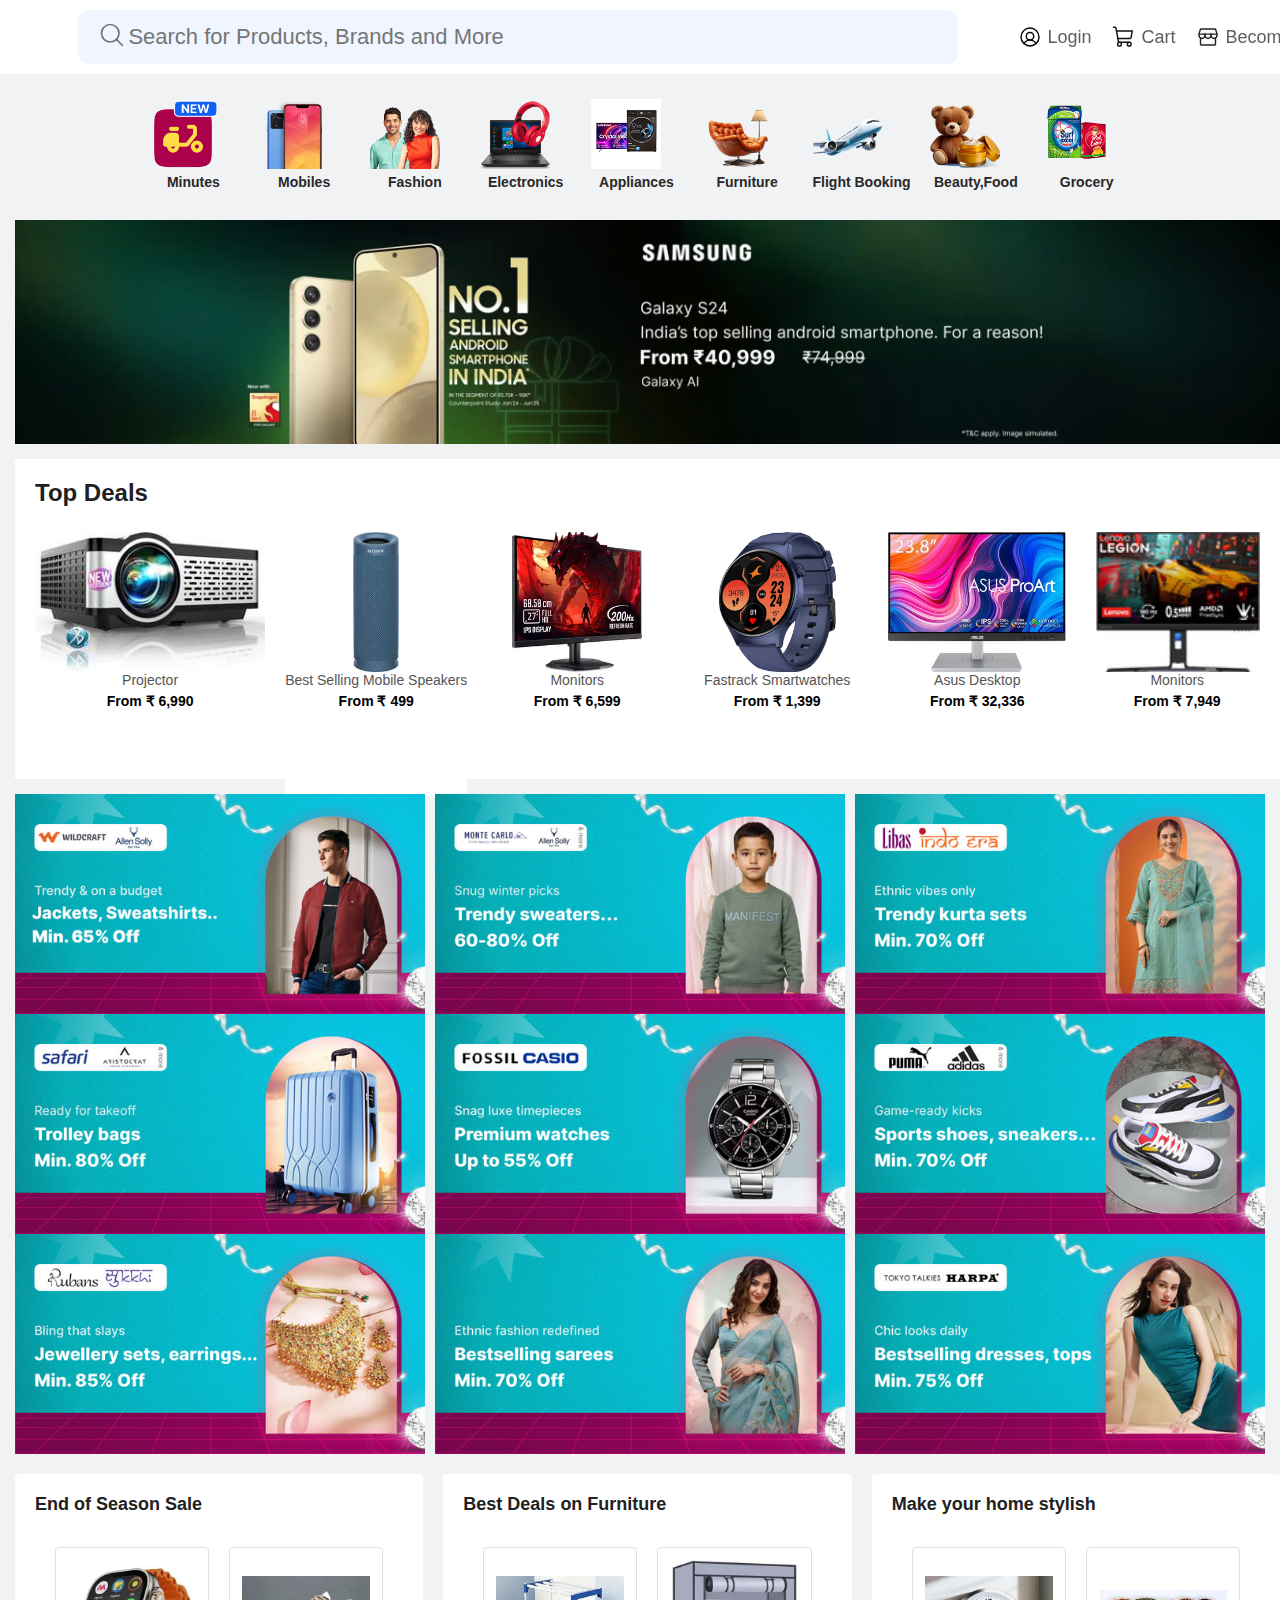
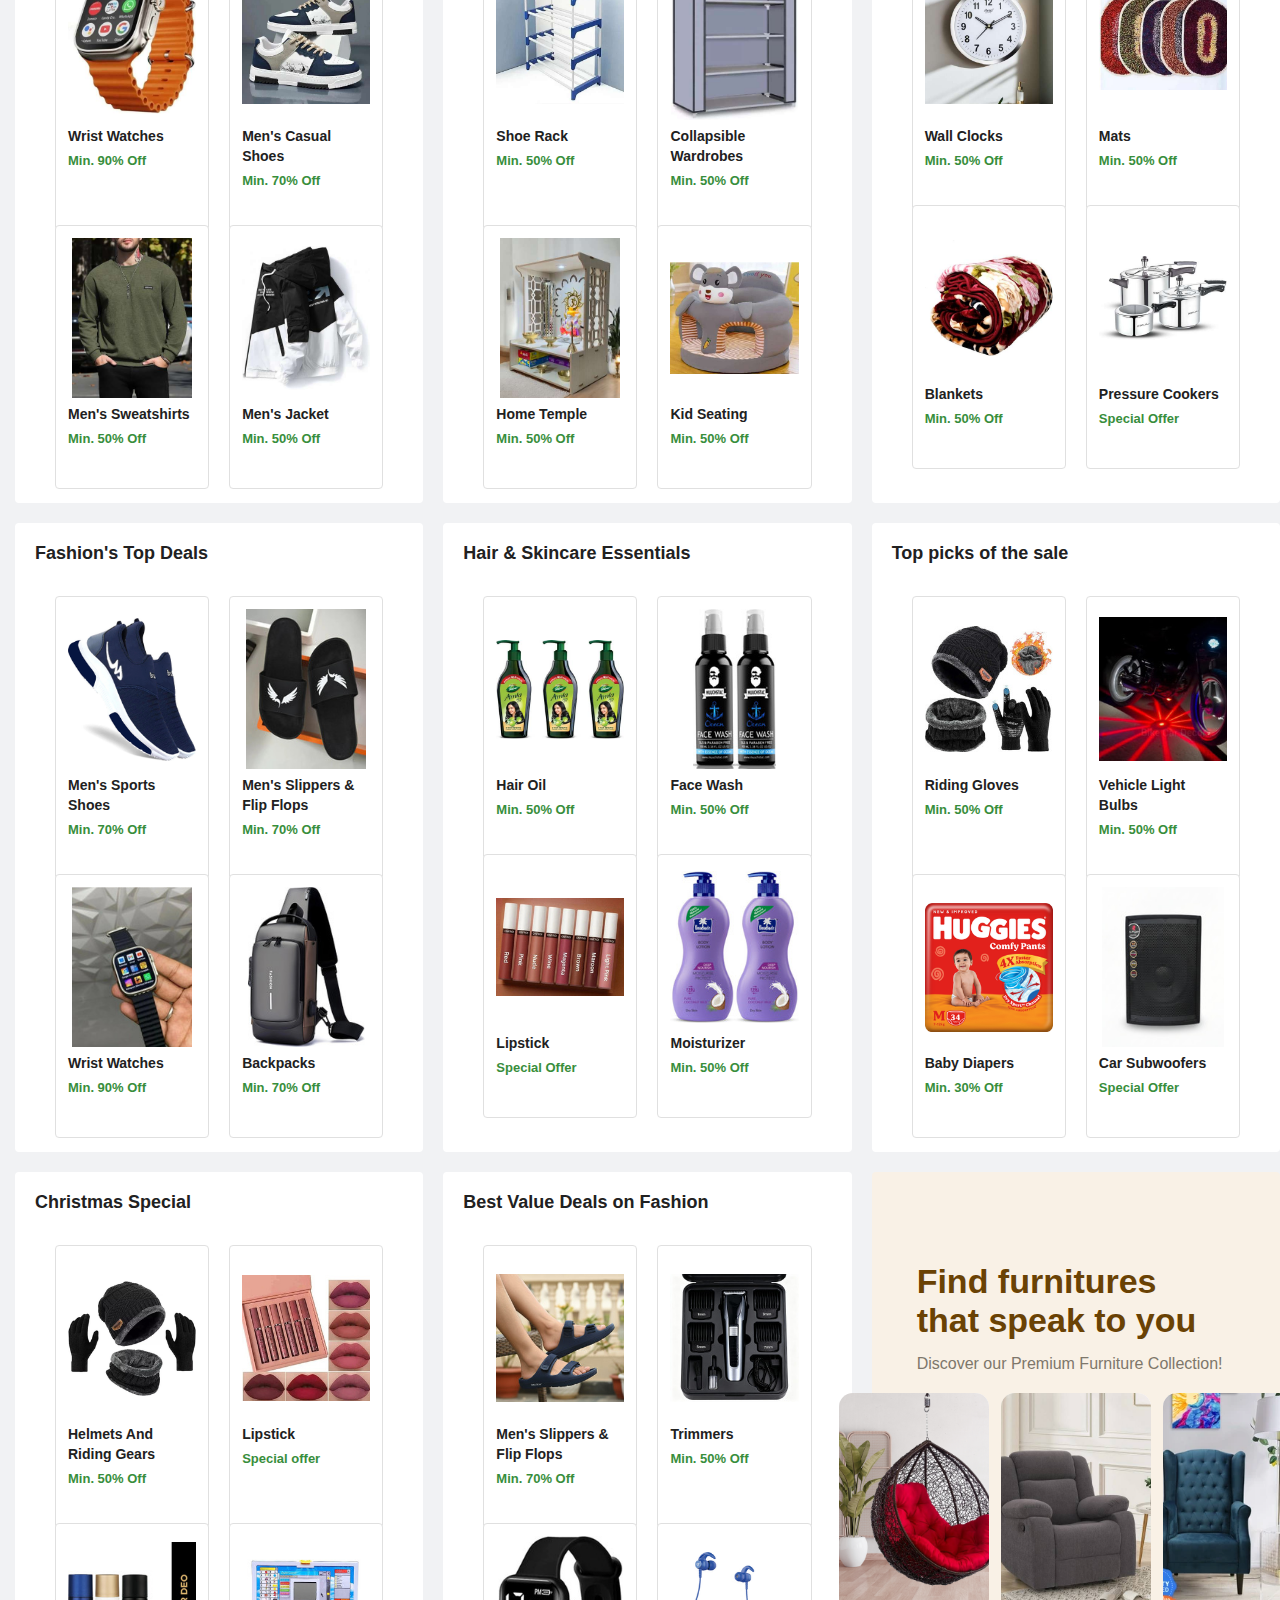
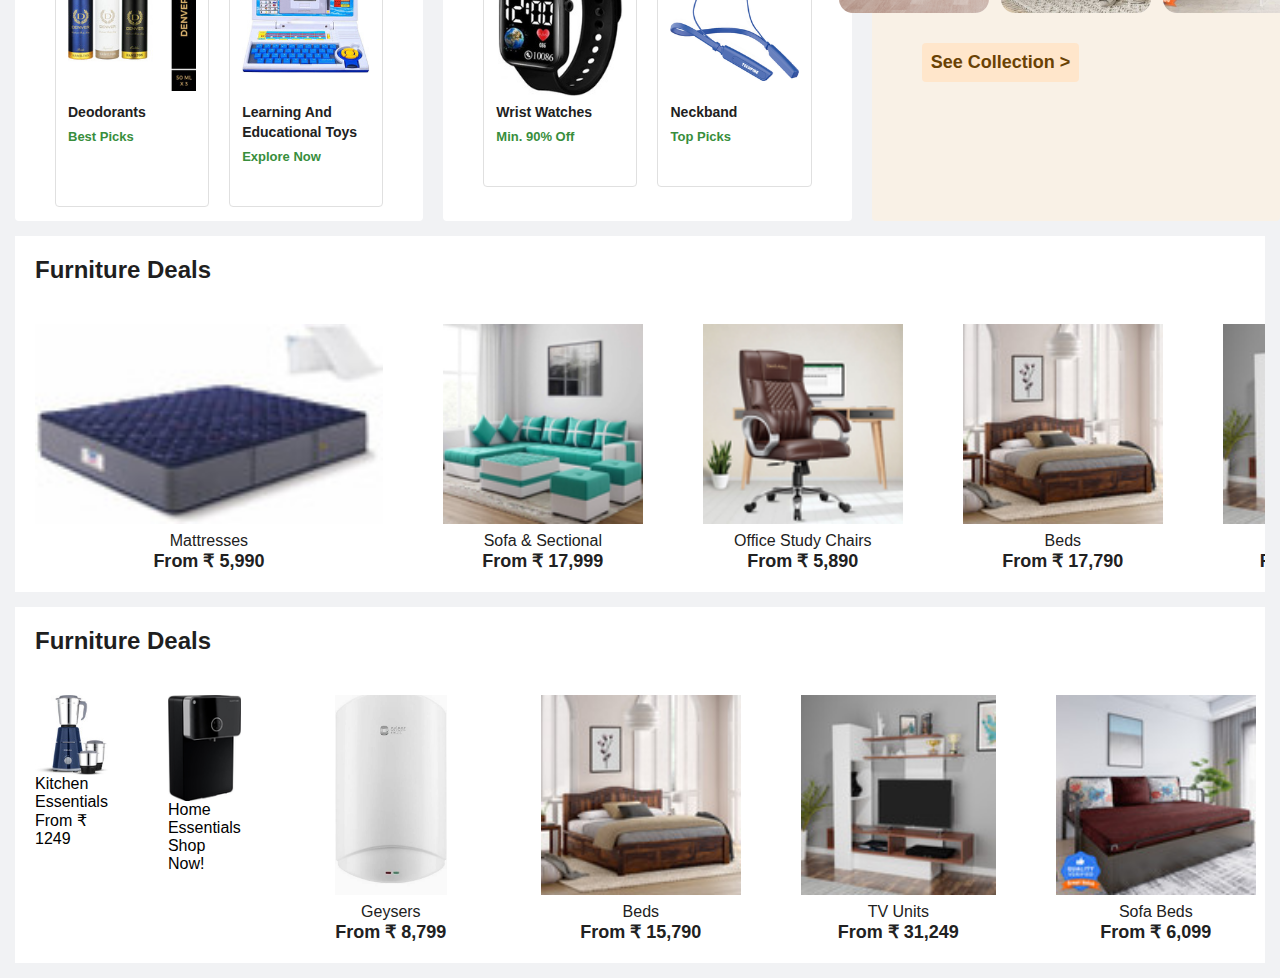
<file: index.html>
<!DOCTYPE html>
<html lang="en">
<head>
    <meta charset="UTF-8">
    <meta name="viewport" content="width=device-width, initial-scale=1.0">
    <title>Flipkart Clone</title>
    <link rel="stylesheet" href="style.css">
</head>
     
<body>

    <!-- 1 -->
    <div class="navbar">
        <div class="logo">
            <img src="Flipkart_logo.svg" alt="">
        </div>
        
            <div class="searchbar">
                <span>
                    <svg width="28" height="30" class="" viewBox="0 0 24 24" fill="none" xmlns="http://www.w3.org/2000/svg"><title>Search Icon</title><path d="M10.5 18C14.6421 18 18 14.6421 18 10.5C18 6.35786 14.6421 3 10.5 3C6.35786 3 3 6.35786 3 10.5C3 14.6421 6.35786 18 10.5 18Z" stroke="#717478" stroke-width="1.4" stroke-linecap="round" stroke-linejoin="round"></path><path d="M16 16L21 21" stroke="#717478" stroke-width="1.4" stroke-linecap="round" stroke-linejoin="round"></path></svg>
                </span>
                <input type="search" size="60" placeholder="Search for Products, Brands and More" width="10" height="10">
            </div>
        
        <div class="links">
            <a href="https://www.flipkart.com/account/login?ret=/" class="icn-btn active">
                <img src="profilel_ogo.svg" alt="">
                <span>Login</span>
            </a>
            <a href="" class="icn-btn">
                <img src="cart_logo.svg" alt="">
                <span>Cart</span>
            </a>
            <a href="" class="icn-btn">
                <img src="seller_logo.svg" alt="">
                <span>Become a Seller</span>
            </a>
            <a href="" class="icn-btn">
                <img src="dots_logo.svg" alt="">
            </a>
        </div>
    </div>

    <!-- 2 -->
    <div class="categories">
        <div class="categ-card">
            <img src="./first.png" alt="">
            <h4>Minutes</h4>
        </div>
        <div class="categ-card">
            <img src="second.webp" alt="">
            <h4>Mobiles </h4>
        </div>
        <div class="categ-card">
            <img src="third.png" alt="">
            <h4>Fashion</h4>
        </div>
        <div class="categ-card">
            <img src="fourth.png" alt="">
            <h4>Electronics</h4>
        </div>
        <div class="categ-card">
            <img src="fifth.png" alt="">
            <h4>Appliances</h4>
        </div>
        <div class="categ-card">
            <img src="sixth.png" alt="">
            <h4>Furniture</h4>
        </div>
        <div class="categ-card">
            <img src="seventh.png" alt="">
            <h4>Flight Booking</h4>
        </div>
        <div class="categ-card">
            <img src="eight.png" alt="">
            <h4>Beauty,Food</h4>
        </div>
        <div class="categ-card">
            <img src="nineth.png" alt="">
            <h4>Grocery</h4>
        </div>
    </div>
                               
    <!-- 3.banner -->
     <div class="banner">
        <img src="./banner2.png" alt="">
     </div>

     <!-- 4 -->
     <div class="cont">
        <div style="padding: 20px 0 5px 20px; font-size: 24px; color: #1f1f1f;">
            <h3>Top Deals</h3>
        </div>
        <div class="deals">
            <div class="deals-image">
            <img src="projector.jpeg" alt="" >
                <p class="para">Projector</p>
                <h4>From &#8377; 6,990 </h4>
            </div>
            <div class="deals-image" style="padding-bottom: 25px;">
                <img src="speaker.jpeg" alt="" >
                <p class="para">Best Selling Mobile Speakers</p>
                <h4>From &#8377; 499 </h4>
            </div>
            <div class="deals-image">
                <img src="./dragon.webp" alt="" >
                <p class="para">Monitors</p>
                <h4>From &#8377; 6,599 </h4>
            </div>
            <div class="deals-image">
                <img src="watch.png" alt="" >
                <p class="para">Fastrack Smartwatches</p>
                <h4>From &#8377; 1,399</h4>
            </div>
            <div class="deals-image">
                <img src="./asus.jpeg" alt="" >
                <p class="para">Asus Desktop</p>
                <h4>From &#8377; 32,336</h4>
            </div>
            <div class="deals-image">
                <img src="Monitors2.jpeg" alt="" >
                <p class="para">Monitors</p>
                <h4>From &#8377; 7,949 </h4>
            </div> 
            <div class="deals-image">
                <img src="Printer2.jpeg" alt="" >
                <p class="para">Printers</p>
                <h4>From &#8377; 3,999 </h4>
            </div>
            <div class="deals-image">
                <img src="ASUS_Monitors.jpeg" alt="" >
                <p class="para">ASUS Monitors</p>
                <h4>From &#8377; 14,999 </h4>
            </div>
            </div>
     </div>


     <!-- 5 -->
      <div class="blue">
        <div>
            <img src="blue1.jpg" alt="">
        </div>
        <div>
            <img src="blue2.jpg" alt="">
        </div>
        <div>
            <img src="blue3.jpg" alt="">
        </div>
        <div>
            <img src="blue4.jpg" alt="">
        </div>
        <div>
            <img src="blue5.jpg" alt="">
        </div>
        <div>
            <img src="blue6.jpg" alt="">
        </div>
        <div>
            <img src="blue7.jpg" alt="">
        </div>
        <div>
            <img src="blue8.jpg" alt="">
        </div>
        <div>
            <img src="blue9.jpg" alt="">
        </div>

      </div>

      <!-- 6 -->
       <div class="product">

      <!-- Row 1 -->
        <!-- column 1 -->
        <div class="product-column">
            <h4>End of Season Sale</h4>
            <div class="status">

            <div class="item">
            <div class="img-box">
            <img src="watch1.jpeg">
            </div>
            <div class="info">
            <p class="title">Wrist Watches</p>
            <p class="price">Min. 90% Off</p>
            </div>
            </div>

            <div class="item">
            <div class="img-box">
            <img src="shoes1.jpeg">
            </div>
            <div class="info">
            <p class="title">Men's Casual Shoes</p>
            <p class="price">Min. 70% Off</p>
            </div>
            </div>

            <div class="item">
            <div class="img-box">
            <img src="jacket1.jpeg">
            </div>
            <div class="info">
            <p class="title">Men's Sweatshirts</p>
            <p class="price">Min. 50% Off</p>
            </div>
            </div>

            <div class="item">
            <div class="img-box">
            <img src="tracksuit1.jpeg">
            </div>
            <div class="info">
            <p class="title">Men's Jacket</p>
            <p class="price">Min. 50% Off</p>
            </div>
            </div>
        </div>
        </div>

        <!-- column 2 -->
        <div class="product-column">
            <h4>Best Deals on Furniture</h4>
            <div class="status">

            <div class="item">
            <div class="img-box">
            <img src="rack2.jpeg">
            </div>
            <div class="info">
            <p class="title">Shoe Rack</p>
            <p class="price">Min. 50% Off</p>
            </div>
            </div>

            <div class="item">
            <div class="img-box">
            <img src="wardrobe2.jpeg">
            </div>
            <div class="info">
            <p class="title">Collapsible Wardrobes</p>
            <p class="price">Min. 50% Off</p>
            </div>
            </div>

            <div class="item">
            <div class="img-box">
            <img src="temple2.jpeg">
            </div>
            <div class="info">
            <p class="title">Home Temple</p>
            <p class="price">Min. 50% Off</p>
            </div>
            </div>

            <div class="item">
            <div class="img-box">
            <img src="toy2.jpeg">
            </div>
            <div class="info">
            <p class="title">Kid Seating</p>
            <p class="price">Min. 50% Off</p>
            </div>
            </div>
        </div>
        </div>

        <!-- column 3 -->
        <div class="product-column">
            <h4>Make your home stylish</h4>
            <div class="status">

            <div class="item">
            <div class="img-box">
            <img src="wallClock3.jpeg">
            </div>
            <div class="info">
            <p class="title">Wall Clocks</p>
            <p class="price">Min. 50% Off</p>
            </div>
            </div>

            <div class="item">
            <div class="img-box">
            <img src="mat3.jpeg">
            </div>
            <div class="info">
            <p class="title">Mats</p>
            <p class="price">Min. 50% Off</p>
            </div>
            </div>

            <div class="item">
            <div class="img-box">
            <img src="blanket3.jpeg">
            </div>
            <div class="info">
            <p class="title">Blankets</p>
            <p class="price">Min. 50% Off</p>
            </div>
            </div>


            <div class="item">
            <div class="img-box">
            <img src="cooker3.jpeg">
            </div>
            <div class="info">
            <p class="title">Pressure Cookers</p>
            <p class="price">Special Offer</p>
            </div>
            </div>
        </div>
        </div>

     <!-- Row 2 -->
       <!-- Column 1 -->
        <div class="product-column">
            <h4>Fashion's Top Deals</h4>
            <div class="status">

            <div class="item">
            <div class="img-box">
            <img src="Sportshoes21.jpeg">
            </div>
            <div class="info">
            <p class="title">Men's Sports Shoes</p>
            <p class="price">Min. 70% Off</p>
            </div>
            </div>

            <div class="item">
            <div class="img-box">
            <img src="slipper21.jpeg">
            </div>
            <div class="info">
            <p class="title">Men's Slippers & Flip Flops</p>
            <p class="price">Min. 70% Off</p>
            </div>
            </div>

            <div class="item">
            <div class="img-box">
            <img src="wristwatches21.jpeg">
            </div>
            <div class="info">
            <p class="title">Wrist Watches</p>
            <p class="price">Min. 90% Off</p>
            </div>
            </div>

            <div class="item">
            <div class="img-box">
            <img src="backpacks21.jpeg">
            </div>
            <div class="info">
            <p class="title">Backpacks</p>
            <p class="price">Min. 70% Off</p>
            </div>
            </div>
        </div>
        </div>

        <!-- Column 2 -->
        <div class="product-column">
            <h4>Hair  & Skincare Essentials</h4>
            <div class="status">

            <div class="item">
            <div class="img-box">
            <img src="./amla.jpeg">
            </div>
            <div class="info">
            <p class="title">Hair Oil</p>
            <p class="price">Min. 50% Off</p>
            </div>
            </div>

            <div class="item">
            <div class="img-box">
            <img src="facewash22.jpeg">
            </div>
            <div class="info">
            <p class="title">Face Wash</p>
            <p class="price">Min. 50% Off</p>
            </div>
            </div>

            <div class="item">
            <div class="img-box">
            <img src="lipstick22.jpeg">
            </div>
            <div class="info">
            <p class="title">Lipstick</p>
            <p class="price">Special Offer</p>
            </div>
            </div>

            <div class="item">
            <div class="img-box">
            <img src="moisturizer22.jpeg">
            </div>
            <div class="info">
            <p class="title">Moisturizer</p>
            <p class="price">Min. 50% Off</p>
            </div>
            </div>
        </div>
        </div>

        <!-- Column 3 -->
        <div class="product-column">
            <h4>Top picks of the sale</h4>
            <div class="status">

            <div class="item">
            <div class="img-box">
            <img src="capGloves22.jpeg">
            </div>
            <div class="info">
            <p class="title">Riding Gloves</p>
            <p class="price">Min. 50% Off</p>
            </div>
            </div>

            <div class="item">
            <div class="img-box">
            <img src="vehiclelight22.jpeg">
            </div>
            <div class="info">
            <p class="title">Vehicle Light Bulbs</p>
            <p class="price">Min. 50% Off</p>
            </div>
            </div>

            <div class="item">
            <div class="img-box">
            <img src="diapers22.jpeg">
            </div>
            <div class="info">
            <p class="title">Baby Diapers</p>
            <p class="price">Min. 30% Off</p>
            </div>
            </div>

            <div class="item">
            <div class="img-box">
            <img src="woofers22.jpeg">
            </div>
            <div class="info">
            <p class="title">Car Subwoofers</p>
            <p class="price">Special Offer</p>
            </div>
            </div>
        </div>
        </div>

         <!-- Row 3 -->
       <!-- Column 1 -->
        <div class="product-column">
            <h4>Christmas Special</h4>
            <div class="status">

            <div class="item">
            <div class="img-box">
            <img src="gloves31.jpeg">
            </div>
            <div class="info">
            <p class="title">Helmets And Riding Gears</p>
            <p class="price">Min. 50% Off</p>
            </div>
            </div>

            <div class="item">
            <div class="img-box">
            <img src="lipst31.jpeg">
            </div>
            <div class="info">
            <p class="title">Lipstick</p>
            <p class="price">Special offer</p>
            </div>
            </div>

            <div class="item">
            <div class="img-box">
            <img src="deodorants31.jpeg">
            </div>
            <div class="info">
            <p class="title">Deodorants</p>
            <p class="price">Best Picks</p>
            </div>
            </div>

            <div class="item">
            <div class="img-box">
            <img src="learningtoys31.jpeg">
            </div>
            <div class="info">
            <p class="title">Learning And Educational Toys</p>
            <p class="price">Explore Now</p>
            </div>
            </div>
        </div>
        </div>

        <!-- Column 2 -->
        <div class="product-column">
            <h4>Best Value Deals on Fashion</h4>
            <div class="status">

            <div class="item">
            <div class="img-box">
            <img src="flipflop32.jpeg">
            </div>
            <div class="info">
            <p class="title">Men's Slippers & Flip Flops</p>
            <p class="price">Min. 70% Off</p>
            </div>
            </div>

            <div class="item">
            <div class="img-box">
            <img src="trimmer32.jpeg">
            </div>
            <div class="info">
            <p class="title">Trimmers</p>
            <p class="price">Min. 50% Off</p>
            </div>
            </div>

            <div class="item">
            <div class="img-box">
            <img src="handwatches32.jpeg">
            </div>
            <div class="info">
            <p class="title">Wrist Watches</p>
            <p class="price">Min. 90% Off</p>
            </div>
            </div>

            <div class="item">
            <div class="img-box">
            <img src="neckband32.jpeg">
            </div>
            <div class="info">
            <p class="title">Neckband</p>
            <p class="price">Top Picks</p>
            </div>
            </div>
        </div>
        </div>

        <!-- Column 3 -->

        <div class="boxer">
            <div class="boxertext">
                <h1>Find furnitures</h1>
                <h1>that speak to you</h1>
                <p>Discover our Premium Furniture Collection!</p>
            </div>
            <div class="boxerimg">
                <img src="1flyingchair33.png" alt="">
                <img src="2recliners33.jpeg" alt="">
                <img src="3sofa33.webp" alt="">
            </div>
            <button>See Collection ></button>
        </div>

        </div>
        
        <!-- 7 -->

        <div class="divu">
            <div class="head">
                <h4>Furniture Deals</h4>
            </div>
            <div class="divider">
                <div class="dividerimg">
                    <img src="divider1.jpeg" alt="">
                    <p class="dividerpara">Mattresses</p>
                    <p class="dividerprice">From &#8377; 5,990 </p>
                </div>
                <div class="dividerimg">
                    <img src="divider2.jpeg" alt="">
                    <p class="dividerpara">Sofa & Sectional</p>
                    <p class="dividerprice">From &#8377; 17,999 </p>
                </div>
                <div class="dividerimg">
                    <img src="divider3.jpeg" alt="">
                    <p class="dividerpara">Office Study Chairs</p>
                    <p class="dividerprice">From &#8377; 5,890 </p>
                </div>
                <div class="dividerimg">
                    <img src="divider4.jpeg" alt="">
                    <p class="dividerpara">Beds</p>
                    <p class="dividerprice">From &#8377; 17,790 </p>
                </div>
                <div class="dividerimg">
                    <img src="divider5.jpeg" alt="">
                    <p class="dividerpara">TV Units</p>
                    <p class="dividerprice">From &#8377; 31,249 </p>
                </div>
                <div class="dividerimg">
                    <img src="divider6.jpeg" alt="">
                    <p class="dividerpara">Sofa Beds</p>
                    <p class="dividerprice">From &#8377; 16,099 </p>
                </div>
                <div class="dividerimg">
                    <img src="divider7.jpeg" alt="">
                    <p class="dividerpara">Sofa Set</p>
                    <p class="dividerprice">From &#8377; 21,999 </p>
                </div>
                <div class="dividerimg">
                    <img src="divider8.jpeg" alt="">
                    <p class="dividerpara">Sofa Beds</p>
                    <p class="dividerprice">From &#8377; 21,099 </p>
                </div>
                </div>
        </div>
        <div class="divu">
            <div class="head">
                <h4>Furniture Deals</h4>
            </div>
            <div class="divider">
                <div class="divideerimg">
                    <img src="diver1.jpeg" alt="">
                    <p class="diverpara">Kitchen Essentials</p>
                    <p class="diverprice">From &#8377; 1249 </p>
                </div>
                <div class="diverimg">
                    <img src="diver2.jpeg" alt="">
                    <p class="dividerpara">Home Essentials</p>
                    <p class="dividerprice">Shop Now!</p>
                </div>
                <div class="dividerimg">
                    <img src="./geyser.jpeg" alt="">
                    <p class="dividerpara"> Geysers</p>
                    <p class="dividerprice">From &#8377; 8,799 </p>
                </div>
                <div class="dividerimg">
                    <img src="divider4.jpeg" alt="">
                    <p class="dividerpara">Beds</p>
                    <p class="dividerprice">From &#8377; 15,790 </p>
                </div>
                <div class="dividerimg">
                    <img src="divider5.jpeg" alt="">
                    <p class="dividerpara">TV Units</p>
                    <p class="dividerprice">From &#8377; 31,249 </p>
                </div>
                <div class="dividerimg">
                    <img src="divider6.jpeg" alt="">
                    <p class="dividerpara">Sofa Beds</p>
                    <p class="dividerprice">From &#8377; 6,099 </p>
                </div>
                <div class="dividerimg">
                    <img src="divider7.jpeg" alt="">
                    <p class="dividerpara">Sofa Set</p>
                    <p class="dividerprice">From &#8377; 21,999 </p>
                </div>
                <div class="dividerimg">
                    <img src="divider8.jpeg" alt="">
                    <p class="dividerpara">Sofa Beds</p>
                    <p class="dividerprice">From &#8377; 6,099 </p>
                </div>
                </div>
        </div>
</body>
</html>
</file>
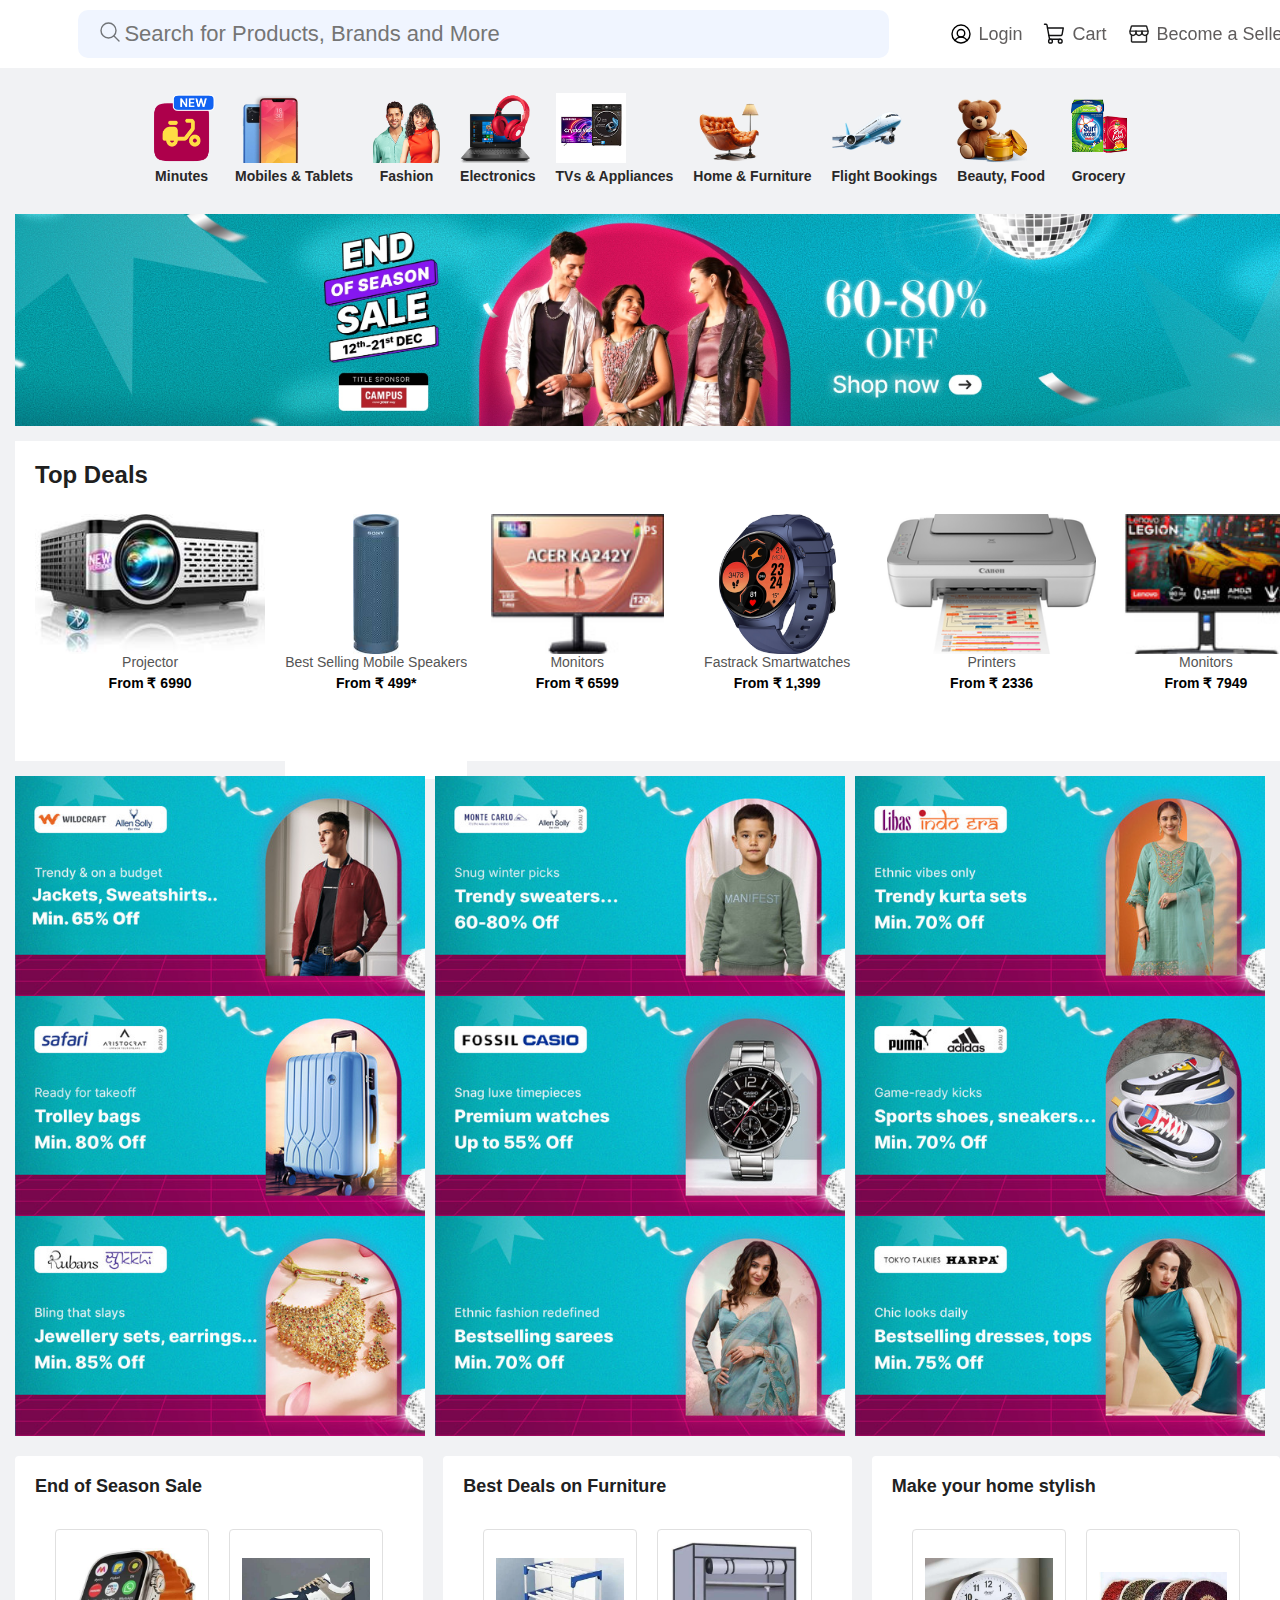
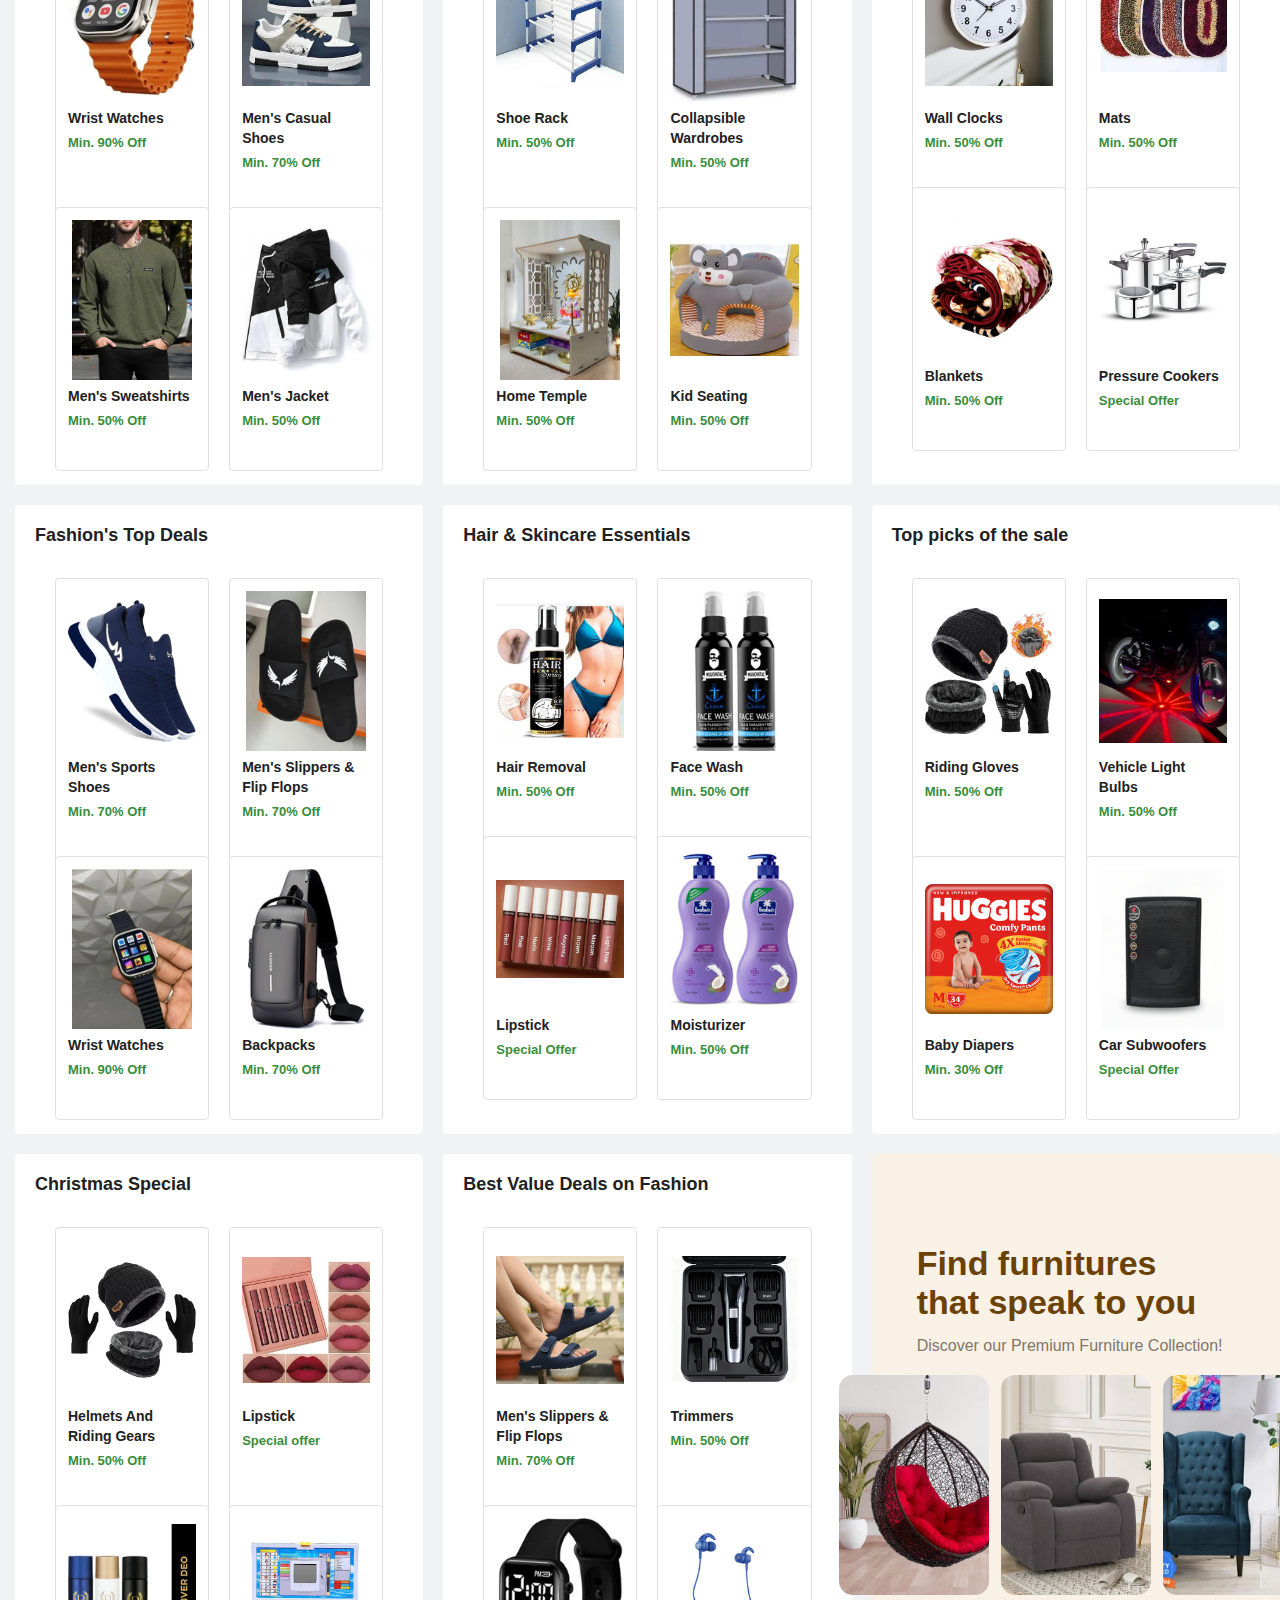
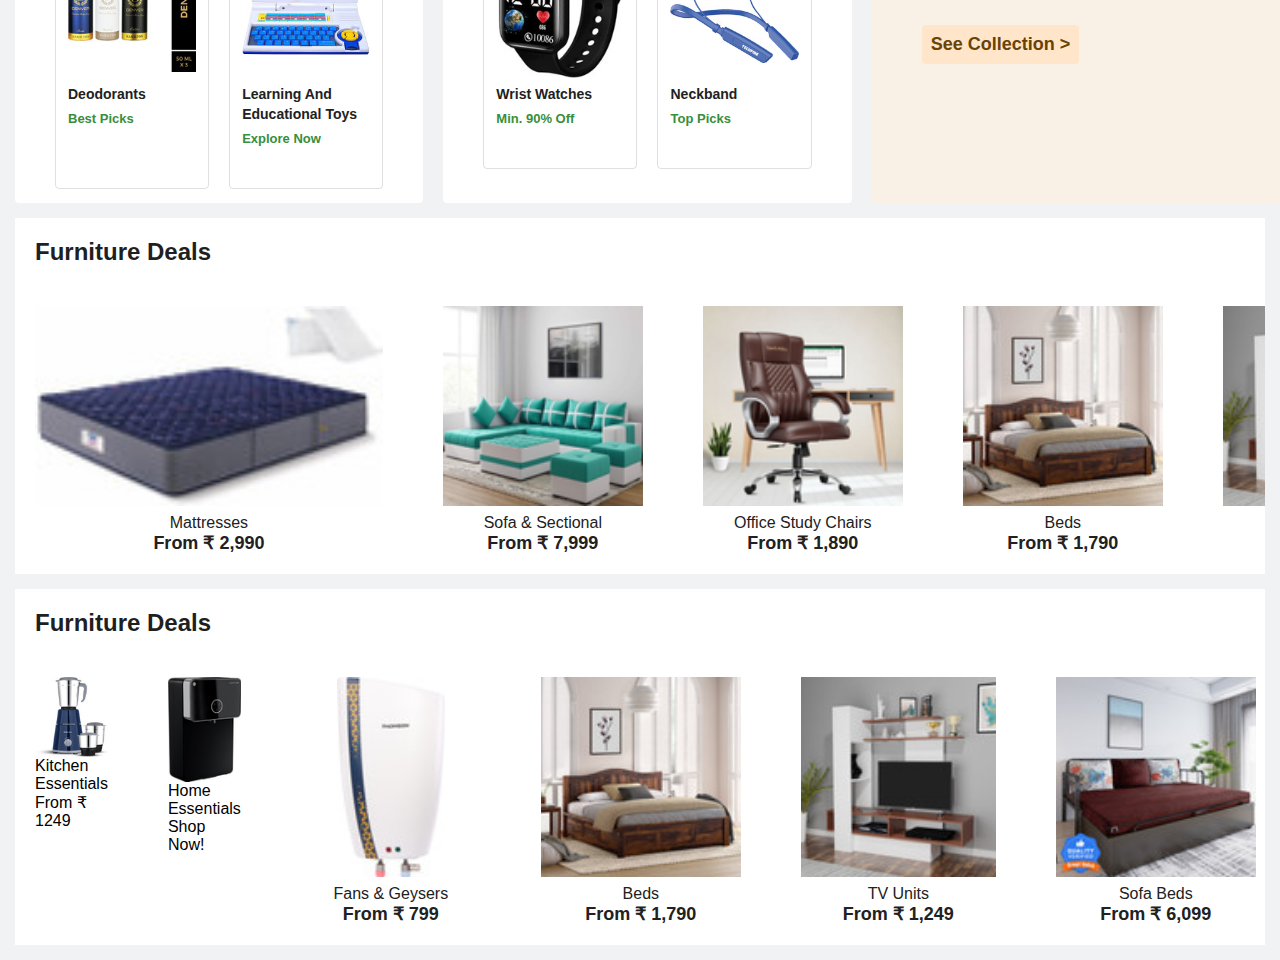
<file: flipkart.html>
<!DOCTYPE html>
<html lang="en">
<head>
    <meta charset="UTF-8">
    <meta name="viewport" content="width=device-width, initial-scale=1.0">
    <title>Flipkart</title>
    <link rel="stylesheet" href="style.css">
</head>
<body>

    <!-- 1 -->
    <div class="navbar">
        <div class="logo">
            <img src="Flipkart_logo.svg" alt="">
        </div>
        
            <div class="searchbar">
                <span>
                    <svg width="24" height="24" class="" viewBox="0 0 24 24" fill="none" xmlns="http://www.w3.org/2000/svg"><title>Search Icon</title><path d="M10.5 18C14.6421 18 18 14.6421 18 10.5C18 6.35786 14.6421 3 10.5 3C6.35786 3 3 6.35786 3 10.5C3 14.6421 6.35786 18 10.5 18Z" stroke="#717478" stroke-width="1.4" stroke-linecap="round" stroke-linejoin="round"></path><path d="M16 16L21 21" stroke="#717478" stroke-width="1.4" stroke-linecap="round" stroke-linejoin="round"></path></svg>
                </span>
                <input type="search" size="55" placeholder="Search for Products, Brands and More">
            </div>
        
        <div class="links">
            <a href="https://www.flipkart.com/account/login?ret=/" class="icn-btn active">
                <img src="profilel_ogo.svg" alt="">
                <span>Login</span>
            </a>
            <a href="" class="icn-btn">
                <img src="cart_logo.svg" alt="">
                <span>Cart</span>
            </a>
            <a href="" class="icn-btn">
                <img src="seller_logo.svg" alt="">
                <span>Become a Seller</span>
            </a>
            <a href="" class="icn-btn">
                <img src="dots_logo.svg" alt="">
            </a>
        </div>
    </div>

    <!-- 2 -->
    <div class="categories">
        <div class="categ-card">
            <img src="/first.png" alt="">
            <h4>Minutes</h4>
        </div>
        <div class="categ-card">
            <img src="second.webp" alt="">
            <h4>Mobiles & Tablets</h4>
        </div>
        <div class="categ-card">
            <img src="third.png" alt="">
            <h4>Fashion</h4>
        </div>
        <div class="categ-card">
            <img src="fourth.png" alt="">
            <h4>Electronics</h4>
        </div>
        <div class="categ-card">
            <img src="fifth.png" alt="">
            <h4>TVs & Appliances</h4>
        </div>
        <div class="categ-card">
            <img src="sixth.png" alt="">
            <h4>Home & Furniture</h4>
        </div>
        <div class="categ-card">
            <img src="seventh.png" alt="">
            <h4>Flight Bookings</h4>
        </div>
        <div class="categ-card">
            <img src="eight.png" alt="">
            <h4>Beauty, Food</h4>
        </div>
        <div class="categ-card">
            <img src="nineth.png" alt="">
            <h4>Grocery</h4>
        </div>
    </div>

    <!-- 3.banner -->
     <div class="banner">
        <img src="banner.png" alt="">
     </div>

     <!-- 4 -->
     <div class="cont">
        <div style="padding: 20px 0 5px 20px; font-size: 24px; color: #1f1f1f;">
            <h3>Top Deals</h3>
        </div>
        <div class="deals">
            <div class="deals-image">
            <img src="projector.jpeg" alt="" >
                <p class="para">Projector</p>
                <h4>From &#8377; 6990 </h4>
            </div>
            <div class="deals-image" style="padding-bottom: 25px;">
                <img src="speaker.jpeg" alt="" >
                <p class="para">Best Selling Mobile Speakers</p>
                <h4>From &#8377; 499* </h4>
            </div>
            <div class="deals-image">
                <img src="Monitors1.jpeg" alt="" >
                <p class="para">Monitors</p>
                <h4>From &#8377; 6599 </h4>
            </div>
            <div class="deals-image">
                <img src="watch.png" alt="" >
                <p class="para">Fastrack Smartwatches</p>
                <h4>From &#8377; 1,399</h4>
            </div>
            <div class="deals-image">
                <img src="pr.png" alt="" >
                <p class="para">Printers</p>
                <h4>From &#8377; 2336</h4>
            </div>
            <div class="deals-image">
                <img src="Monitors2.jpeg" alt="" >
                <p class="para">Monitors</p>
                <h4>From &#8377; 7949 </h4>
            </div> 
            <div class="deals-image">
                <img src="Printer2.jpeg" alt="" >
                <p class="para">Printers</p>
                <h4>From &#8377; 3999 </h4>
            </div>
            <div class="deals-image">
                <img src="ASUS_Monitors.jpeg" alt="" >
                <p class="para">ASUS Monitors</p>
                <h4>From &#8377; 14999 </h4>
            </div>
            </div>
     </div>


     <!-- 5 -->
      <div class="blue">
        <div>
            <img src="blue1.jpg" alt="">
        </div>
        <div>
            <img src="blue2.jpg" alt="">
        </div>
        <div>
            <img src="blue3.jpg" alt="">
        </div>
        <div>
            <img src="blue4.jpg" alt="">
        </div>
        <div>
            <img src="blue5.jpg" alt="">
        </div>
        <div>
            <img src="blue6.jpg" alt="">
        </div>
        <div>
            <img src="blue7.jpg" alt="">
        </div>
        <div>
            <img src="blue8.jpg" alt="">
        </div>
        <div>
            <img src="blue9.jpg" alt="">
        </div>

      </div>

      <!-- 6 -->
       <div class="product">

      <!-- Row 1 -->
        <!-- column 1 -->
        <div class="product-column">
            <h4>End of Season Sale</h4>
            <div class="status">

            <div class="item">
            <div class="img-box">
            <img src="watch1.jpeg">
            </div>
            <div class="info">
            <p class="title">Wrist Watches</p>
            <p class="price">Min. 90% Off</p>
            </div>
            </div>

            <div class="item">
            <div class="img-box">
            <img src="shoes1.jpeg">
            </div>
            <div class="info">
            <p class="title">Men's Casual Shoes</p>
            <p class="price">Min. 70% Off</p>
            </div>
            </div>

            <div class="item">
            <div class="img-box">
            <img src="jacket1.jpeg">
            </div>
            <div class="info">
            <p class="title">Men's Sweatshirts</p>
            <p class="price">Min. 50% Off</p>
            </div>
            </div>

            <div class="item">
            <div class="img-box">
            <img src="tracksuit1.jpeg">
            </div>
            <div class="info">
            <p class="title">Men's Jacket</p>
            <p class="price">Min. 50% Off</p>
            </div>
            </div>
        </div>
        </div>

        <!-- column 2 -->
        <div class="product-column">
            <h4>Best Deals on Furniture</h4>
            <div class="status">

            <div class="item">
            <div class="img-box">
            <img src="rack2.jpeg">
            </div>
            <div class="info">
            <p class="title">Shoe Rack</p>
            <p class="price">Min. 50% Off</p>
            </div>
            </div>

            <div class="item">
            <div class="img-box">
            <img src="wardrobe2.jpeg">
            </div>
            <div class="info">
            <p class="title">Collapsible Wardrobes</p>
            <p class="price">Min. 50% Off</p>
            </div>
            </div>

            <div class="item">
            <div class="img-box">
            <img src="temple2.jpeg">
            </div>
            <div class="info">
            <p class="title">Home Temple</p>
            <p class="price">Min. 50% Off</p>
            </div>
            </div>

            <div class="item">
            <div class="img-box">
            <img src="toy2.jpeg">
            </div>
            <div class="info">
            <p class="title">Kid Seating</p>
            <p class="price">Min. 50% Off</p>
            </div>
            </div>
        </div>
        </div>

        <!-- column 3 -->
        <div class="product-column">
            <h4>Make your home stylish</h4>
            <div class="status">

            <div class="item">
            <div class="img-box">
            <img src="wallClock3.jpeg">
            </div>
            <div class="info">
            <p class="title">Wall Clocks</p>
            <p class="price">Min. 50% Off</p>
            </div>
            </div>

            <div class="item">
            <div class="img-box">
            <img src="mat3.jpeg">
            </div>
            <div class="info">
            <p class="title">Mats</p>
            <p class="price">Min. 50% Off</p>
            </div>
            </div>

            <div class="item">
            <div class="img-box">
            <img src="blanket3.jpeg">
            </div>
            <div class="info">
            <p class="title">Blankets</p>
            <p class="price">Min. 50% Off</p>
            </div>
            </div>


            <div class="item">
            <div class="img-box">
            <img src="cooker3.jpeg">
            </div>
            <div class="info">
            <p class="title">Pressure Cookers</p>
            <p class="price">Special Offer</p>
            </div>
            </div>
        </div>
        </div>

     <!-- Row 2 -->
       <!-- Column 1 -->
        <div class="product-column">
            <h4>Fashion's Top Deals</h4>
            <div class="status">

            <div class="item">
            <div class="img-box">
            <img src="Sportshoes21.jpeg">
            </div>
            <div class="info">
            <p class="title">Men's Sports Shoes</p>
            <p class="price">Min. 70% Off</p>
            </div>
            </div>

            <div class="item">
            <div class="img-box">
            <img src="slipper21.jpeg">
            </div>
            <div class="info">
            <p class="title">Men's Slippers & Flip Flops</p>
            <p class="price">Min. 70% Off</p>
            </div>
            </div>

            <div class="item">
            <div class="img-box">
            <img src="wristwatches21.jpeg">
            </div>
            <div class="info">
            <p class="title">Wrist Watches</p>
            <p class="price">Min. 90% Off</p>
            </div>
            </div>

            <div class="item">
            <div class="img-box">
            <img src="backpacks21.jpeg">
            </div>
            <div class="info">
            <p class="title">Backpacks</p>
            <p class="price">Min. 70% Off</p>
            </div>
            </div>
        </div>
        </div>

        <!-- Column 2 -->
        <div class="product-column">
            <h4>Hair  & Skincare Essentials</h4>
            <div class="status">

            <div class="item">
            <div class="img-box">
            <img src="hairremoval22.jpeg">
            </div>
            <div class="info">
            <p class="title">Hair Removal</p>
            <p class="price">Min. 50% Off</p>
            </div>
            </div>

            <div class="item">
            <div class="img-box">
            <img src="facewash22.jpeg">
            </div>
            <div class="info">
            <p class="title">Face Wash</p>
            <p class="price">Min. 50% Off</p>
            </div>
            </div>

            <div class="item">
            <div class="img-box">
            <img src="lipstick22.jpeg">
            </div>
            <div class="info">
            <p class="title">Lipstick</p>
            <p class="price">Special Offer</p>
            </div>
            </div>

            <div class="item">
            <div class="img-box">
            <img src="moisturizer22.jpeg">
            </div>
            <div class="info">
            <p class="title">Moisturizer</p>
            <p class="price">Min. 50% Off</p>
            </div>
            </div>
        </div>
        </div>

        <!-- Column 3 -->
        <div class="product-column">
            <h4>Top picks of the sale</h4>
            <div class="status">

            <div class="item">
            <div class="img-box">
            <img src="capGloves22.jpeg">
            </div>
            <div class="info">
            <p class="title">Riding Gloves</p>
            <p class="price">Min. 50% Off</p>
            </div>
            </div>

            <div class="item">
            <div class="img-box">
            <img src="vehiclelight22.jpeg">
            </div>
            <div class="info">
            <p class="title">Vehicle Light Bulbs</p>
            <p class="price">Min. 50% Off</p>
            </div>
            </div>

            <div class="item">
            <div class="img-box">
            <img src="diapers22.jpeg">
            </div>
            <div class="info">
            <p class="title">Baby Diapers</p>
            <p class="price">Min. 30% Off</p>
            </div>
            </div>

            <div class="item">
            <div class="img-box">
            <img src="woofers22.jpeg">
            </div>
            <div class="info">
            <p class="title">Car Subwoofers</p>
            <p class="price">Special Offer</p>
            </div>
            </div>
        </div>
        </div>

         <!-- Row 3 -->
       <!-- Column 1 -->
        <div class="product-column">
            <h4>Christmas Special</h4>
            <div class="status">

            <div class="item">
            <div class="img-box">
            <img src="gloves31.jpeg">
            </div>
            <div class="info">
            <p class="title">Helmets And Riding Gears</p>
            <p class="price">Min. 50% Off</p>
            </div>
            </div>

            <div class="item">
            <div class="img-box">
            <img src="lipst31.jpeg">
            </div>
            <div class="info">
            <p class="title">Lipstick</p>
            <p class="price">Special offer</p>
            </div>
            </div>

            <div class="item">
            <div class="img-box">
            <img src="deodorants31.jpeg">
            </div>
            <div class="info">
            <p class="title">Deodorants</p>
            <p class="price">Best Picks</p>
            </div>
            </div>

            <div class="item">
            <div class="img-box">
            <img src="learningtoys31.jpeg">
            </div>
            <div class="info">
            <p class="title">Learning And Educational Toys</p>
            <p class="price">Explore Now</p>
            </div>
            </div>
        </div>
        </div>

        <!-- Column 2 -->
        <div class="product-column">
            <h4>Best Value Deals on Fashion</h4>
            <div class="status">

            <div class="item">
            <div class="img-box">
            <img src="flipflop32.jpeg">
            </div>
            <div class="info">
            <p class="title">Men's Slippers & Flip Flops</p>
            <p class="price">Min. 70% Off</p>
            </div>
            </div>

            <div class="item">
            <div class="img-box">
            <img src="trimmer32.jpeg">
            </div>
            <div class="info">
            <p class="title">Trimmers</p>
            <p class="price">Min. 50% Off</p>
            </div>
            </div>

            <div class="item">
            <div class="img-box">
            <img src="handwatches32.jpeg">
            </div>
            <div class="info">
            <p class="title">Wrist Watches</p>
            <p class="price">Min. 90% Off</p>
            </div>
            </div>

            <div class="item">
            <div class="img-box">
            <img src="neckband32.jpeg">
            </div>
            <div class="info">
            <p class="title">Neckband</p>
            <p class="price">Top Picks</p>
            </div>
            </div>
        </div>
        </div>

        <!-- Column 3 -->

        <div class="boxer">
            <div class="boxertext">
                <h1>Find furnitures</h1>
                <h1>that speak to you</h1>
                <p>Discover our Premium Furniture Collection!</p>
            </div>
            <div class="boxerimg">
                <img src="1flyingchair33.png" alt="">
                <img src="2recliners33.jpeg" alt="">
                <img src="3sofa33.webp" alt="">
            </div>
            <button>See Collection ></button>
        </div>

        </div>
        
        <!-- 7 -->

        <div class="divu">
            <div class="head">
                <h4>Furniture Deals</h4>
            </div>
            <div class="divider">
                <div class="dividerimg">
                    <img src="divider1.jpeg" alt="">
                    <p class="dividerpara">Mattresses</p>
                    <p class="dividerprice">From &#8377; 2,990 </p>
                </div>
                <div class="dividerimg">
                    <img src="divider2.jpeg" alt="">
                    <p class="dividerpara">Sofa & Sectional</p>
                    <p class="dividerprice">From &#8377; 7,999 </p>
                </div>
                <div class="dividerimg">
                    <img src="divider3.jpeg" alt="">
                    <p class="dividerpara">Office Study Chairs</p>
                    <p class="dividerprice">From &#8377; 1,890 </p>
                </div>
                <div class="dividerimg">
                    <img src="divider4.jpeg" alt="">
                    <p class="dividerpara">Beds</p>
                    <p class="dividerprice">From &#8377; 1,790 </p>
                </div>
                <div class="dividerimg">
                    <img src="divider5.jpeg" alt="">
                    <p class="dividerpara">TV Units</p>
                    <p class="dividerprice">From &#8377; 1,249 </p>
                </div>
                <div class="dividerimg">
                    <img src="divider6.jpeg" alt="">
                    <p class="dividerpara">Sofa Beds</p>
                    <p class="dividerprice">From &#8377; 6,099 </p>
                </div>
                <div class="dividerimg">
                    <img src="divider7.jpeg" alt="">
                    <p class="dividerpara">Sofa Set</p>
                    <p class="dividerprice">From &#8377; 21,999 </p>
                </div>
                <div class="dividerimg">
                    <img src="divider8.jpeg" alt="">
                    <p class="dividerpara">Sofa Beds</p>
                    <p class="dividerprice">From &#8377; 6,099 </p>
                </div>
                </div>
        </div>
        <div class="divu">
            <div class="head">
                <h4>Furniture Deals</h4>
            </div>
            <div class="divider">
                <div class="divideerimg">
                    <img src="diver1.jpeg" alt="">
                    <p class="diverpara">Kitchen Essentials</p>
                    <p class="diverprice">From &#8377; 1249 </p>
                </div>
                <div class="diverimg">
                    <img src="diver2.jpeg" alt="">
                    <p class="dividerpara">Home Essentials</p>
                    <p class="dividerprice">Shop Now!</p>
                </div>
                <div class="dividerimg">
                    <img src="diver3.jpeg" alt="">
                    <p class="dividerpara">Fans & Geysers</p>
                    <p class="dividerprice">From &#8377; 799 </p>
                </div>
                <div class="dividerimg">
                    <img src="divider4.jpeg" alt="">
                    <p class="dividerpara">Beds</p>
                    <p class="dividerprice">From &#8377; 1,790 </p>
                </div>
                <div class="dividerimg">
                    <img src="divider5.jpeg" alt="">
                    <p class="dividerpara">TV Units</p>
                    <p class="dividerprice">From &#8377; 1,249 </p>
                </div>
                <div class="dividerimg">
                    <img src="divider6.jpeg" alt="">
                    <p class="dividerpara">Sofa Beds</p>
                    <p class="dividerprice">From &#8377; 6,099 </p>
                </div>
                <div class="dividerimg">
                    <img src="divider7.jpeg" alt="">
                    <p class="dividerpara">Sofa Set</p>
                    <p class="dividerprice">From &#8377; 21,999 </p>
                </div>
                <div class="dividerimg">
                    <img src="divider8.jpeg" alt="">
                    <p class="dividerpara">Sofa Beds</p>
                    <p class="dividerprice">From &#8377; 6,099 </p>
                </div>
                </div>
        </div>
        



</body>
</html>
</file>
<file: style.css>
*{
    margin: 0;
}

body{
    background-color: #f1f2f4;
    font-family: Roboto, Arial, sans-serif;
    letter-spacing: 0;
}
.container{
    max-width: 1200px;
    margin: 0 auto;
    padding: 0 16px;
}
.navbar{
    flex:1;
    display: flex;
    flex-direction: row;
    background-color: white;
    align-items: center;
    gap: 40px;
    padding: 10px 3%;
    justify-content: space-between;
    white-space: nowrap;
    cursor: pointer;
    position: sticky;
    top:0;
}
.icn-btn:hover{
      transform: scale(1.05);
    transition: transform 0.2s ease;
}

.searchbar{
    background-color: #f0f5ff;
    flex: 1;
    display: flex;
    align-items: center;
    border-radius: 10px;
    padding: 10px 20px;
}
.searchbar>input[type="search"]{
    border: 0;
    outline: 0;
    background-color: transparent;
    font-size: 22px;
    font-family: sans-serif;
    font-weight: 200;
    /* justify-content: center; */
    /* align-items: center; */
}
.searchbar svg{flex: 0 0 auto}
.links{
    flex: 1;
    display: flex;
    gap: 10px;
    gap: 5px;
}
.links>a{
    display: flex;
    align-items: center;
    padding: 10px 20px;
    text-decoration: none;
    gap: 5px;
    font-size: 18px;
    font-family: sans-serif;
    color: rgb(96, 93, 93);
}
.active:hover{
    background-color: #2a55e5;
    color: white;
    border-radius: 10px;
}
.categories{
    background-color: white;
    margin: 10px 20px;
    padding: 15px 10%;
    display: flex;
    justify-content: center;
    gap: 20px;
    cursor: pointer;

}
.categ-card:hover{
      transform: scale(1.05);
    transition: transform 0.2s ease;
}
.categ-card{
    flex: 1;
    height: auto;
    text-align: center;
    
}
.categ-card>h4{
    font-size: 14px;
    font-family: sans-serif;
    font-weight: 600;
    text-wrap: nowrap;
    margin-top: 5px;
    color: rgb(41, 40, 40);
}
.categ-card>img{
    height: 70px;
}
.banner{
    flex: 1;
}
.banner>img{
    width: 100%;
    margin: 15px ;
}
.banner, .categories, .cont, .blue, .product, .divu{background: transparent}
.cont{
    margin-left: 15px;
    background-color: white;
    height: 320px;
    cursor: pointer;
}
.cont a:hover{
    color: #7e776b;
}
.deals{
    display: flex;
    gap: 20px;
    overflow-x: auto;
    overflow-y: hidden;
    padding: 20px;
    scroll-behavior: smooth;
}
.deals::-webkit-scrollbar{
    display: none;
}
.deals-image{
    min-width: 180px;
    height: 240px;
    background: #fff;
    text-align: center;
    flex-shrink: 0;
}

.deals-image :hover{
    transform: scale(1.05);
    transition: transform 0.2s ease;
}
.deals-image img{
    width: 100%;
    height: 140px;
    object-fit: contain;
}
.deals-image h4{
    font-size: 14px;
    margin-top: 5px;
}
 .para {
  font-size: 14px;
  color: #555;
  white-space: nowrap;      /* text in one line*/
   overflow: hidden;        /* hide extra text*/
  text-overflow: ellipsis;  /* show ...*/
} 

.blue{
    /* flex: 1; */
    display: grid;
    margin: 15px;
    grid-template-columns: repeat(3, 1fr);
    grid-auto-rows: minmax(80px, auto);
    column-gap: 10px;
    cursor: pointer;
}
.product{
    display: grid;
    grid-template-columns: repeat(3, 1fr);
    gap: 20px;
    padding-left: 15px;
    padding-top: 5px;
    background: #f1f2f4;
    
}
.status{
    background-color: #fff;
    display: grid;
    grid-template-columns: repeat(2, 1fr);
    row-gap: 12px;     
    column-gap: 20px; 
    align-items: stretch;
    gap: 20px;
    padding: 20px;
}
.product-column{
    background: #fff;
    padding: 20px;
    border-radius: 4px;
    
}

.product-column h4{
    font-size: 18px;
    margin-bottom: 12px;
    color: #212121;
}

.item{
    display: flex;
    flex-direction: column;
    /* justify-content: center;
    align-items: stretch; */
    border: 1px solid #e0e0e0;
    border-radius: 4px;
    padding: 12px;
    background-color: #fff;
    height: 100%;
}
.item img{
    /* display: block; */
    display: flex;
    /* margin: 0 auto; */
    /* width: 170px; */
    height: 160px;
    align-items: center;
    justify-content: center;
    /* object-fit: contain; */
}
.item:hover img{
    transform: scale(1.05);
}
.item:hover{
    box-shadow: 0 1px 6px rgba(0,0,0,0.1);
    cursor: pointer;
}
.item{
    transition: box-shadow 0.2s ease;
}

.item img{
    transition: transform 0.2s ease;
}
.info{
    width: 100%;
    margin-top: 6px;
    display: flex;
    flex-direction: column;
    gap: 4px;
    text-align: left;
}
.item p{
    margin: 0;              
    /* font-size: 14px; */
    /* color: #212121; */
}
.item .price{
    color: #388e3c;
    font-weight: 600;
    font-size: 13px;
}
.img-box{
    height: 160px;              
    display: flex;
    align-items: center;
    justify-content: center;
}
.img-box img{
    max-width: 100%;
    max-height: 100%;
    object-fit: contain;
}
.item{
    height: 100%;
}

.title{
    font-size: 14px;        
    color: #212121;
    font-weight: 700;
    line-height: 20px
}

.price{
     font-size: 18px;        
    color: #108934;         
    font-weight: 900;
    line-height: 22px;
    margin-top: 2px;
}
.boxer{
   background-color: #f9f1e6;
    padding: 20px;
    border-radius: 4px;
    display: flex;
    flex-direction: column;
}

.boxertext{
    padding-top: 70px;
    padding-left: 25px;
}

.boxertext h1{
    font-size: 34px;          
    font-weight: 700;
    color: #6a4204;
}

.boxertext p{
    font-size: 16px;
    color: #7e776b;
    padding-top: 15px;
    padding-bottom: 20px;
}

.boxerimg{
    display: flex;
    gap: 12px;
    justify-content: center;
    align-items: center;
}

.boxerimg img{
    width: 150px;
    height: 220px;
    object-fit: cover;
    border-radius: 14px;
    background: #fff;
}
.boxer button{
    align-self: flex-start;
    background-color: #ffe6cb;
    color: #6a4204;
    font-weight: 700;
    font-size: 18px;
    padding: 9px;
    border: none;
    border-radius: 4px;
    cursor: pointer;
    margin: 30px;
}
.boxer button:hover{
    background-color: #ffddb0;
}

.divu{
    background-color: white;
    margin: 15px;
    
}
.divider{
    display: flex;
    gap: 60px;
    overflow-x: auto;
    overflow-y: hidden;
    padding: 20px;
    scroll-behavior: smooth;
}
.divider::-webkit-scrollbar{
    display: none;
}
.head{
    padding: 20px;
    font-size: 24px;
    color: #1f1f1f;
}
.dividerimg{
    min-width: 180px;
    /* height: 240px; */
    background: #fff;
    text-align: center;
    flex-shrink: 0;
}
.dividerimg .dividerpara{
    font-size: 16px;
    color: #212121;
    margin-top: 8px;
}
.divider{
    cursor: grab;
}
.divider:active{
    cursor: grabbing;
}
.dividerimg .dividerprice{
    font-size: 18px;
    font-weight: 700;
    color: #212121;
}
.dividerimg img{
    width: 100%;
    height: 200px;
    object-fit: contain;
}

/* Make images responsive globally */
img{max-width:100%;height:auto;display:block}

/* Responsive typography tweaks */
h1{font-size: clamp(20px, 4vw, 34px)}
h3{font-size: clamp(18px, 3vw, 24px)}

@media (max-width: 768px){

  .navbar{
    flex-wrap: wrap;
  }

  .searchbar{
    width: 100%;
  }

  .links{
    width: 100%;
    justify-content: space-around;
  }

  .links a span{
    display: none;
  }

  .categories{
    overflow-x: auto;
    justify-content: flex-start;
    margin: 8px;
    padding: 10px;
  }

  .categ-card{
    min-width: 90px;
  }

  .product{
    grid-template-columns: 1fr;
  }

  .status{
    grid-template-columns: 1fr;
  }

  .blue{
    grid-template-columns: repeat(2, 1fr);
    margin: 8px;
  }

  .banner img{
    display: block;
    width: 100%;
    height: auto;
    margin: 0;
  }

  .cont,
  .divu{
    margin: 8px;
  }

}
</file>
